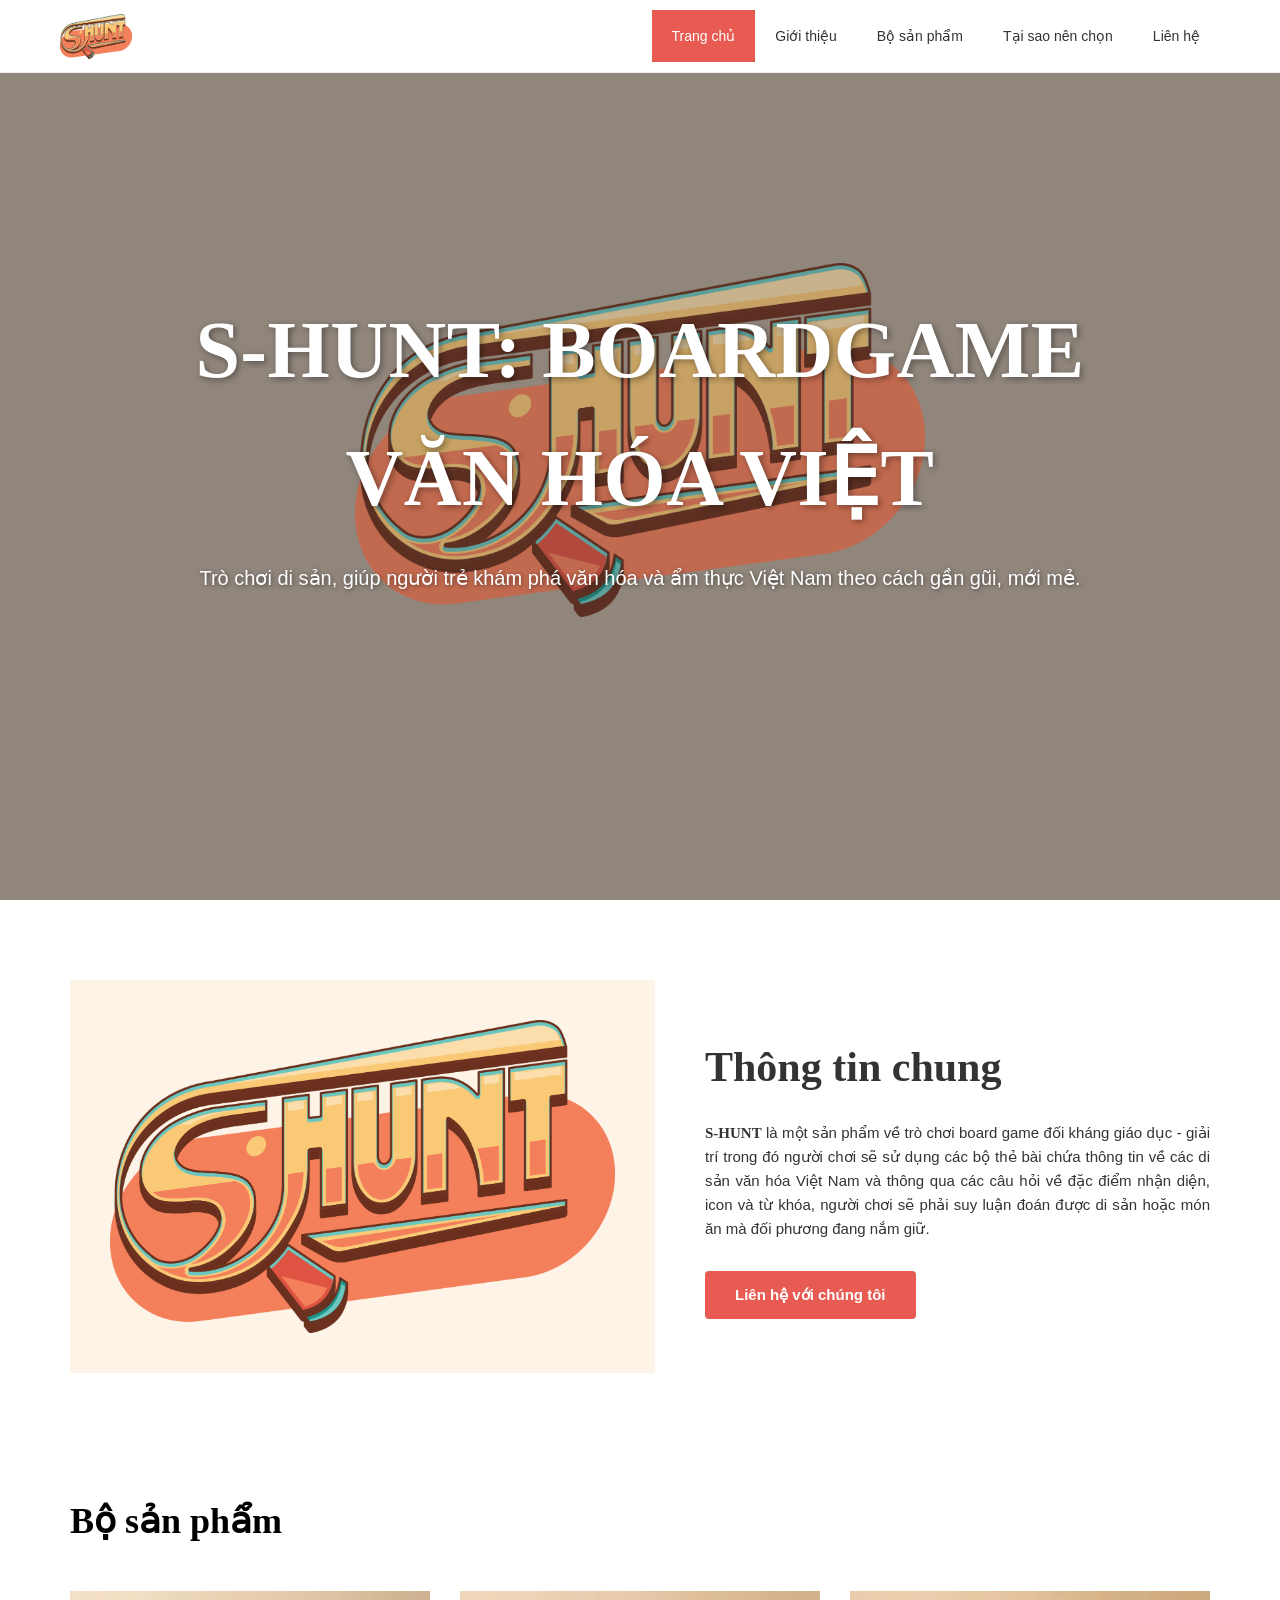
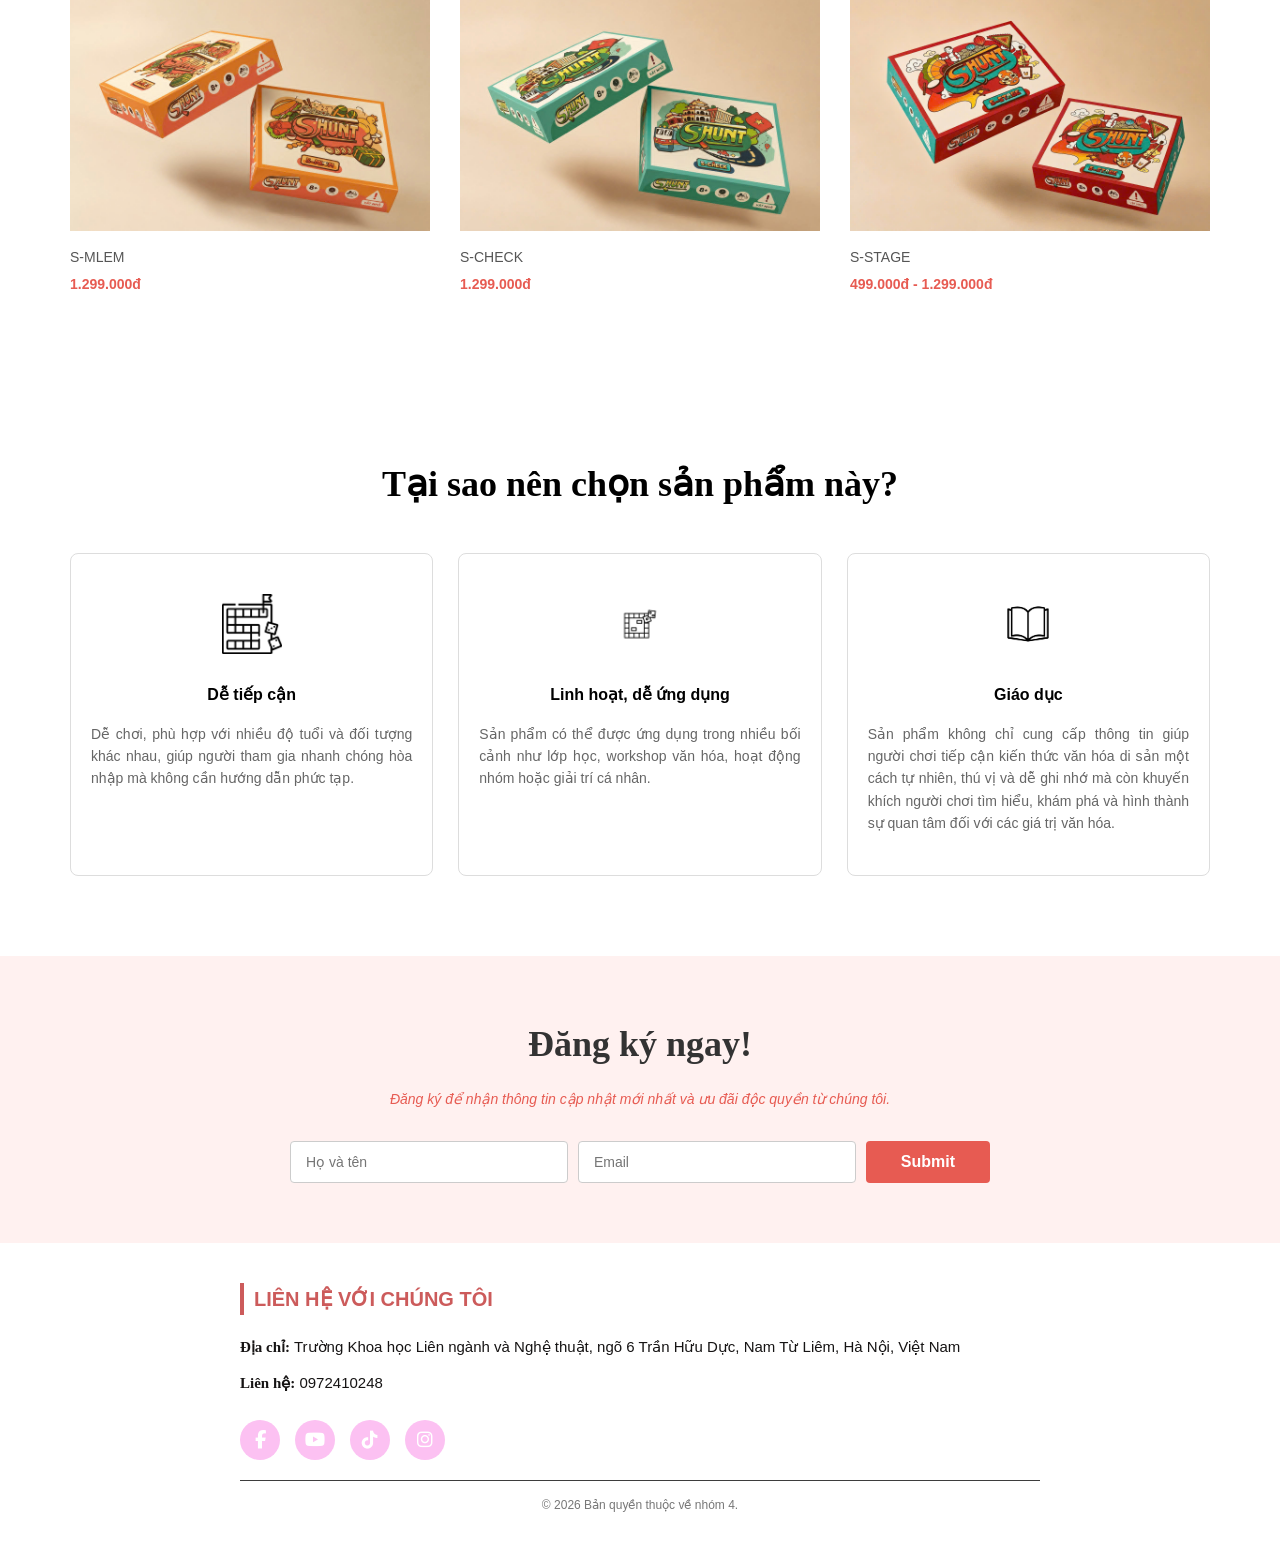
<file: index.html>
<!DOCTYPE html>
<html lang="vi">

<head>
    <meta charset="UTF-8">
    <meta name="viewport" content="width=device-width, initial-scale=1.0">
    <title>S-HUNT: Boardgame Văn Hóa Việt</title>
    <link rel="stylesheet" href="https://cdnjs.cloudflare.com/ajax/libs/font-awesome/6.4.0/css/all.min.css">
    <link rel="stylesheet" href="styles.css">
</head>

<body>

    <header>
        <div class="nav-container">
            <a href="#" class="logo">
                <img src="/images/logo.png" alt="S-Hunt Logo">
            </a>
            <nav>
                <ul>
                    <li><a href="#trang-chu" class="nav-link active">Trang chủ</a></li>
                    <li><a href="#gioi-thieu" class="nav-link">Giới thiệu</a></li>
                    <li><a href="#bo-san-pham" class="nav-link">Bộ sản phẩm</a></li>
                    <li><a href="#tai-sao-chon" class="nav-link">Tại sao nên chọn</a></li>
                    <li><a href="#lien-he" class="nav-link">Liên hệ</a></li>
                </ul>
            </nav>
        </div>
    </header>

    <section id="trang-chu">
        <div class="hero-wrapper">
            
            <img class="hero-main-img" src="/images/hero-logo.png" alt="S-HUNT Banner">
            
            <div class="hero-text-overlay">
                <h1>S-HUNT: BOARDGAME VĂN HÓA VIỆT</h1>
                <p>Trò chơi di sản, giúp người trẻ khám phá văn hóa và ẩm thực Việt Nam theo cách gần gũi, mới mẻ.</p>
            </div>

        </div>
    </section>

    <section id="gioi-thieu">
        <div class="container about-wrapper">
            <div class="about-image">
                <img src="/images/logo.png" alt="S-Hunt">
            </div>
            <div class="about-info">
                <h2>Thông tin chung</h2>
                <p><strong>S-HUNT</strong> là một sản phẩm về trò chơi board game đối kháng giáo dục - giải trí trong đó
                    người chơi sẽ sử dụng các bộ thẻ bài chứa thông tin về các di sản văn hóa Việt Nam và thông qua các
                    câu hỏi về đặc điểm nhận diện, icon và từ khóa, người chơi sẽ phải suy luận đoán được di sản hoặc
                    món ăn mà đối phương đang nắm giữ.</p>
                <a href="#lien-he" class="btn-contact">Liên hệ với chúng tôi</a>
            </div>
        </div>
    </section>

    <section id="bo-san-pham">
        <div class="container">
            <h2 class="section-title">Bộ sản phẩm</h2>
            <div class="product-grid">
                
                <div class="product-card">
                    <div class="product-img-wrapper">
                        <img src="/images/s-mlem.jpg" alt="S-MLEM">
                        <a href="/assets/san-pham.html?id=mlem" class="btn-buy-now-link">MUA NGAY</a>
                    </div>
                    <div class="product-name">S-MLEM</div>
                    <div class="product-price">1.299.000đ</div>
                </div>

                <div class="product-card">
                    <div class="product-img-wrapper">
                        <img src="/images/s-check.jpg" alt="S-CHECK">
                        <a href="/assets/san-pham.html?id=check" class="btn-buy-now-link">MUA NGAY</a>
                    </div>
                    <div class="product-name">S-CHECK</div>
                    <div class="product-price">1.299.000đ</div>
                </div>

                <div class="product-card">
                    <div class="product-img-wrapper">
                        <img src="/images/s-stage 2.jpg" alt="S-STAGE">
                        <a href="/assets/san-pham.html?id=stage" class="btn-buy-now-link">MUA NGAY</a>
                    </div>
                    <div class="product-name">S-STAGE</div>
                    <div class="product-price">499.000đ - 1.299.000đ</div>
                </div>

            </div>
        </div>
    </section>

    <section id="tai-sao-chon">
        <div class="container">
            <h2 class="section-title">Tại sao nên chọn sản phẩm này?</h2>
            <div class="features-grid">
                <div class="feature-card">
                    <img class="feature-icon" src="/images/icon-maze1.png" alt="Dễ tiếp cận">
                    <h3>Dễ tiếp cận</h3>
                    <p>Dễ chơi, phù hợp với nhiều độ tuổi và đối tượng khác nhau, giúp người tham gia nhanh chóng hòa
                        nhập mà không cần hướng dẫn phức tạp.</p>
                </div>
                <div class="feature-card">
                    <img class="feature-icon" src="/images/icon-map.png" alt="Linh hoạt">
                    <h3>Linh hoạt, dễ ứng dụng</h3>
                    <p>Sản phẩm có thể được ứng dụng trong nhiều bối cảnh như lớp học, workshop văn hóa, hoạt động nhóm
                        hoặc giải trí cá nhân.</p>
                </div>
                <div class="feature-card">
                    <img class="feature-icon" src="/images/icon-sea.png" alt="Giáo dục">
                    <h3>Giáo dục</h3>
                    <p>Sản phẩm không chỉ cung cấp thông tin giúp người chơi tiếp cận kiến thức văn hóa di sản một cách
                        tự nhiên, thú vị và dễ ghi nhớ mà còn khuyến khích người chơi tìm hiểu, khám phá và hình thành
                        sự quan tâm đối với các giá trị văn hóa.</p>
                </div>
            </div>
        </div>
    </section>

    <section id="lien-he">
        <div class="container">
            <h2>Đăng ký ngay!</h2>
            <p class="sub-title">Đăng ký để nhận thông tin cập nhật mới nhất và ưu đãi độc quyền từ chúng tôi.</p>
            <form class="form-inline" id="registerForm">
                <input type="text" id="username" placeholder="Họ và tên" required>
                <input type="email" id="useremail" placeholder="Email" required>
                <button type="submit" class="btn-submit">Submit</button>
            </form>
        </div>
    </section>

    <footer>
        <div class="container footer-content">

            <h3 class="footer-title">LIÊN HỆ VỚI CHÚNG TÔI</h3>

            <div class="footer-info">
                <p><strong>Địa chỉ:</strong> Trường Khoa học Liên ngành và Nghệ thuật, ngõ 6 Trần Hữu Dực, Nam Từ Liêm,
                    Hà Nội, Việt Nam </p>
                <p><strong>Liên hệ:</strong> 0972410248</p>
            </div>

            <div class="footer-socials">
                <a href="#" class="social-circle" title="Facebook"><i class="fab fa-facebook-f"></i></a>
                <a href="#" class="social-circle" title="YouTube"><i class="fab fa-youtube"></i></a>
                <a href="#" class="social-circle" title="TikTok"><i class="fab fa-tiktok"></i></a>
                <a href="#" class="social-circle" title="Instagram"><i class="fab fa-instagram"></i></a>
            </div>

            <div class="footer-copyright">
                &copy; 2026 Bản quyền thuộc về nhóm 4.
            </div>

        </div>
    </footer>

    <script src="script.js"></script>
</body>

</html>
</file>
<file: styles.css>
* {
    margin: 0;
    padding: 0;
    box-sizing: border-box;
    font-family: 'Times New Roman', Times, serif, Arial, sans-serif;
}
html {
    scroll-behavior: smooth;
}
body {
    color: #333;
    background-color: #ffffff;
    line-height: 1.6;
}

header {
    position: fixed;
    top: 0;
    left: 0;
    width: 100%;
    background-color: #ffffff;
    border-bottom: 1px solid #eee;
    z-index: 1000;
}
.nav-container {
    max-width: 1200px;
    margin: 0 auto;
    display: flex;
    justify-content: space-between;
    align-items: center;
    padding: 10px 20px;
}
.logo img {
    height: 45px;
    display: block;
}
nav ul {
    display: flex;
    list-style: none;
    align-items: center;
}
nav ul li a {
    text-decoration: none;
    color: #333;
    font-size: 14px;
    padding: 15px 20px;
    display: block;
    font-weight: 500;
    font-family: Arial, sans-serif;
    transition: all 0.2s ease;
}
nav ul li a:hover, nav ul li a.active {
    background-color: #e75b52;
    color: white;
}

section {
    padding: 80px 20px;
}
.container {
    max-width: 1140px;
    margin: 0 auto;
    width: 100%;
}
.section-title {
    font-size: 36px;
    font-weight: bold;
    margin-bottom: 40px;
    color: #000;
}

#trang-chu {
    background-color: #b0a496; 
    min-height: 100vh;
    display: flex;
    align-items: center;
    justify-content: center;
    padding-top: 60px;
    padding-left: 20px;
    padding-right: 20px;
}
.hero-wrapper {
    position: relative;
    width: 100%;
    max-width: 950px; 
    display: flex;
    justify-content: center;
    align-items: center;
}
#trang-chu::after {
    content: '';
    position: absolute;
    top: 0;
    left: 0;
    width: 100%;
    height: 100%;
    background: rgba(51, 45, 45, 0.25);
    z-index: 2;
    pointer-events: none;
}
.hero-main-img {
    width: 60%;
    height: auto;
    display: block;
    user-select: none;
    pointer-events: none;
}
.hero-text-overlay {
    position: absolute;
    top: 50%;
    left: 50%;
    transform: translate(-50%, -50%);
    width: 100%;
    text-align: center;
    color: #ffffff;
    z-index: 5;
}
.hero-text-overlay h1 {
    font-size: 80px;
    font-weight: bold;
    margin-bottom: 20px;
    letter-spacing: 0.5px;
    text-shadow: 2px 2px 6px rgba(0, 0, 0, 0.4);
}
.hero-text-overlay p {
    font-family: Arial, sans-serif;
    font-size: 20px;
    font-weight: 500;
    max-width: 900px;
    margin: 0 auto;
    line-height: 1.6;
    text-shadow: 1px 1px 4px rgba(0, 0, 0, 0.5);
}

@media (max-width: 768px) {
    .hero-text-overlay h1 {
        font-size: 24px;
        margin-bottom: 10px;
    }
    .hero-text-overlay p {
        font-size: 12px;
        line-height: 1.4;
    }
}

#gioi-thieu {
    background-color: #ffffff;
}
.about-wrapper {
    display: flex;
    align-items: center;
    gap: 50px;
}
.about-image {
    flex: 1;
    background-color: #fdf3e7;
    padding: 40px;
    display: flex;
    justify-content: center;
    align-items: center;
}
.about-image img {
    max-width: 100%;
    height: auto;
}
.about-info {
    flex: 1;
}
.about-info h2 {
    font-size: 42px;
    margin-bottom: 20px;
}
.about-info p {
    font-family: Arial, sans-serif;
    font-size: 15px;
    color: #333;
    margin-bottom: 30px;
    text-align: justify;
}
.btn-contact {
    display: inline-block;
    background-color: #e75b52;
    color: white;
    text-decoration: none;
    padding: 12px 30px;
    font-weight: bold;
    font-family: Arial, sans-serif;
    font-size: 15px;
    border-radius: 4px;
}

#bo-san-pham {
    background-color: #ffffff;
    padding-top: 40px;
}
.product-grid {
    display: grid;
    grid-template-columns: repeat(3, 1fr);
    width: 100%;
    gap: 30px;
    justify-content: center;
}
.product-card img {
    width: 100%;
    height: auto;
    display: block;
    margin-bottom: 15px;
}
.product-name {
    font-family: Arial, sans-serif;
    font-size: 14px;
    color: #555;
    margin-bottom: 5px;
}
.product-price {
    font-family: Arial, sans-serif;
    font-size: 14px;
    color: #e75b52;
    font-weight: bold;
}

#tai-sao-chon {
    background-color: #ffffff;
    text-align: center;
}
#tai-sao-chon .section-title {
    text-align: center;
}
.features-grid {
    display: grid;
    grid-template-columns: repeat(3, 1fr);
    gap: 25px;
}
.feature-card {
    border: 1px solid #ddd;
    border-radius: 8px;
    padding: 40px 20px;
    text-align: center;
    background: #fff;
}
.feature-icon {
    height: 60px;
    margin-bottom: 20px;
}
.feature-card h3 {
    font-family: Arial, sans-serif;
    font-size: 16px;
    font-weight: bold;
    margin-bottom: 15px;
    color: #000;
}
.feature-card p {
    font-family: Arial, sans-serif;
    font-size: 14px;
    color: #666;
    line-height: 1.6;
    text-align: justify;
}

.product-img-wrapper {
    position: relative;
    width: 100%;
    overflow: hidden;
}
.product-img-wrapper img {
    width: 100%;
    height: auto;
    display: block;
    transition: filter 0.3s ease;
}
.btn-buy-now-link {
    position: absolute;
    top: 50%;
    left: 50%;
    transform: translate(-50%, -50%);
    background-color: #e75b52;
    color: #ffffff;
    text-decoration: none;
    padding: 12px 24px;
    font-family: Arial, sans-serif;
    font-size: 14px;
    font-weight: bold;
    opacity: 0;
    transition: opacity 0.3s ease;
    z-index: 10;
    border-radius: 4px;
}
.product-img-wrapper:hover .btn-buy-now-link {
    opacity: 1;
}
.product-img-wrapper:hover .btn-buy-now {
    opacity: 1;
}

.product-detail-view {
    display: none;
    width: 100%;
    animation: fadeIn 0.4s ease;
}
.btn-go-back {
    text-decoration: none;
    display: inline-flex;
    align-items: center;
    color: #555;
    font-family: Arial, sans-serif;
    font-size: 14px;
    margin-bottom: 20px;
}
.detail-wrapper {
    display: flex;
    gap: 40px;
    align-items: flex-start;
}
.detail-image {
    flex: 1.2;
}
.detail-image img {
    width: 100%;
    height: auto;
    display: block;
}
.detail-info {
    flex: 1;
}
.detail-info h3 {
    font-size: 28px;
    margin-bottom: 10px;
}
.detail-price {
    font-family: Arial, sans-serif;
    font-size: 20px;
    color: #e75b52;
    font-weight: bold;
    margin-bottom: 20px;
}
.detail-desc {
    font-family: Arial, sans-serif;
    font-size: 15px;
    color: #555;
    line-height: 1.6;
    margin-bottom: 30px;
}
.quantity-selector {
    display: flex;
    align-items: center;
    gap: 20px;
    font-family: Arial, sans-serif;
    font-size: 15px;
    color: #555;
    margin-bottom: 30px;
    border-bottom: 1px solid #eee;
    padding-bottom: 20px;
}
.quantity-controls {
    display: flex;
    border: 1px solid #ddd;
    border-radius: 4px;
}
.quantity-controls button {
    background: none;
    border: none;
    width: 35px;
    height: 35px;
    cursor: pointer;
    font-size: 18px;
    color: #555;
}
.quantity-controls input {
    width: 45px;
    border: none;
    border-left: 1px solid #ddd;
    border-right: 1px solid #ddd;
    text-align: center;
    font-size: 15px;
    font-weight: bold;
}
.btn-checkout-trigger {
    width: 100%;
    background-color: #e75b52;
    color: white;
    border: none;
    padding: 15px;
    font-size: 16px;
    font-weight: bold;
    font-family: Arial, sans-serif;
    border-radius: 4px;
    cursor: pointer;
    transition: background 0.2s;
}
.btn-checkout-trigger:hover {
    background-color: #d14a42;
}

.order-modal-overlay {
    display: none;
    position: fixed;
    top: 0;
    left: 0;
    width: 100%;
    height: 100%;
    background-color: rgba(0, 0, 0, 0.5);
    z-index: 2000;
    justify-content: center;
    align-items: center;
}
.order-modal-card {
    background-color: white;
    padding: 30px;
    border-radius: 8px;
    width: 100%;
    max-width: 450px;
    box-shadow: 0 4px 20px rgba(0,0,0,0.2);
    animation: scaleUp 0.3s ease;
}
.order-modal-card h3 {
    margin-bottom: 20px;
    font-size: 22px;
    border-bottom: 1px solid #eee;
    padding-bottom: 10px;
}
.form-field {
    margin-bottom: 20px;
}
.form-field label {
    display: block;
    font-family: Arial, sans-serif;
    font-size: 14px;
    font-weight: bold;
    margin-bottom: 8px;
}
.form-field input {
    width: 100%;
    padding: 12px;
    border: 1px solid #ccc;
    border-radius: 4px;
    font-size: 14px;
    font-family: Arial, sans-serif;
}
.form-field input.invalid {
    border-color: #e75b52;
    background-color: #fff8f8;
}
.error-msg {
    display: none;
    color: #e75b52;
    font-family: Arial, sans-serif;
    font-size: 12px;
    margin-top: 5px;
    font-weight: bold;
}
.modal-actions {
    display: flex;
    justify-content: flex-end;
    gap: 10px;
    margin-top: 25px;
}
.btn-cancel {
    background-color: #eee;
    color: #333;
    border: none;
    padding: 10px 20px;
    font-size: 14px;
    font-weight: bold;
    border-radius: 4px;
    cursor: pointer;
    font-family: Arial, sans-serif;
}
.btn-confirm {
    background-color: #e75b52;
    color: white;
    border: none;
    padding: 10px 25px;
    font-size: 14px;
    font-weight: bold;
    border-radius: 4px;
    cursor: pointer;
    font-family: Arial, sans-serif;
}

@keyframes fadeIn {
    from { opacity: 0; } to { opacity: 1; }
}
@keyframes scaleUp {
    from { transform: scale(0.9); opacity: 0; } to { transform: scale(1); opacity: 1; }
}

@media (max-width: 768px) {
    .detail-wrapper { flex-direction: column; }
}

#lien-he {
    background-color: #fff1f0;
    text-align: center;
    padding: 60px 20px;
}
#lien-he h2 {
    font-size: 36px;
    margin-bottom: 15px;
}
#lien-he .sub-title {
    color: #e75b52;
    font-style: italic;
    font-family: Arial, sans-serif;
    font-size: 14px;
    margin-bottom: 30px;
}
.form-inline {
    display: flex;
    justify-content: center;
    gap: 10px;
    max-width: 700px;
    margin: 0 auto;
}
.form-inline input {
    flex: 1;
    padding: 12px 15px;
    border: 1px solid #ccc;
    border-radius: 4px;
    font-size: 14px;
    font-family: Arial, sans-serif;
}
.btn-submit {
    background-color: #e75b52;
    color: white;
    border: none;
    padding: 0 35px;
    font-size: 16px;
    font-weight: bold;
    border-radius: 4px;
    cursor: pointer;
    font-family: Arial, sans-serif;
}

footer {
    background-color: #ffffff; 
    color: #ffffff;
    padding: 40px 20px;
    text-align: left;
}
.footer-content {
    max-width: 800px; 
    margin: 0 auto;
}
.footer-title {
    color: #cc5b5b;
    font-size: 20px;
    font-weight: bold;
    text-transform: uppercase;
    margin-bottom: 20px;
    border-left: 4px solid #cc5b5b;
    padding-left: 10px;
    font-family: Arial, sans-serif;
}
.footer-info p {
    font-family: Arial, sans-serif;
    font-size: 15px;
    margin-bottom: 12px;
    color: #161414;
}
.footer-info p strong {
    color: #161414;
}
.footer-socials {
    display: flex;
    gap: 15px;
    margin-top: 25px;
    margin-bottom: 20px;
}
.social-circle {
    width: 40px;
    height: 40px;
    background-color: #fcc1f2; 
    border-radius: 50%;
    display: flex;
    align-items: center;
    justify-content: center;
    color: #ffffff;
    text-decoration: none;
    font-family: Arial, sans-serif;
    font-size: 16px;
    font-weight: bold;
    transition: background-color 0.3s ease, transform 0.2s;
}
.social-circle i {
    font-size: 18px;
}
.social-circle:hover {
    background-color: #e75b52;
    transform: scale(1.05);
}
.footer-copyright {
    font-family: Arial, sans-serif;
    font-size: 12px;
    color: #777777;
    margin-top: 20px;
    border-top: 1px solid #3d3d3d;
    padding-top: 15px;
    text-align: center;
}

@media (max-width: 768px) {
    footer {
        text-align: center;
    }
    .footer-title {
        border-left: none;
        padding-left: 0;
    }
    .footer-socials {
        justify-content: center;
    }
}

@media (max-width: 768px) {
    nav ul { display: none; }
    .about-wrapper { flex-direction: column; }
    .product-grid { grid-template-columns: 1fr; justify-content: center; }
    .features-grid { grid-template-columns: 1fr; }
    .form-inline { flex-direction: column; }
    .btn-submit { padding: 12px 0; }
}

.btn-detail {
    width: 100%;
    background-color: #66bb6a;
    color: white;
    border: none;
    padding: 12px;
    font-size: 15px;
    font-weight: bold;
    font-family: Arial, sans-serif;
    border-radius: 4px;
    cursor: pointer;
    transition: background 0.2s;
    margin-bottom: 10px;
    text-align: center;
    text-decoration: none;
    display: block;
}
.btn-detail:hover {
    background-color: #4caf50;
}

.heritage-grid {
    display: grid;
    grid-template-columns: repeat(4, 1fr);
    gap: 30px;
    margin-top: 30px;
}
.heritage-card {
    text-align: center;
    background: #fbfbfb;
    border: 1px solid #eee;
    padding: 15px;
    border-radius: 6px;
    transition: transform 0.2s, box-shadow 0.2s;
}
.heritage-card:hover {
    transform: translateY(-4px);
    box-shadow: 0 4px 15px rgba(0,0,0,0.05);
}
.heritage-card a {
    text-decoration: none;
    color: inherit;
}
.heritage-card img {
    width: 100%;
    height: auto;
    object-fit: cover;
    aspect-ratio: 4/3;
    border-radius: 4px;
    margin-bottom: 10px;
}
.heritage-card p {
    font-style: italic;
    font-size: 14px;
    color: #444;
    font-weight: 500;
}

.article-wrapper {
    max-width: 800px;
    margin: 0 auto;
    background: #fff;
    padding: 20px;
}
.article-title {
    text-align: center;
    font-size: 32px;
    font-weight: bold;
    color: #111;
    margin-bottom: 10px;
}
.article-subtitle {
    font-style: italic;
    font-size: 15px;
    color: #666;
    margin-bottom: 40px;
    text-indent: 30px;
    text-align: justify;
}
.article-content h3 {
    font-size: 20px;
    font-weight: bold;
    color: #000;
    margin-top: 25px;
    margin-bottom: 12px;
}
.article-content p {
    font-size: 15px;
    color: #333;
    line-height: 1.7;
    margin-bottom: 15px;    
    white-space: pre-line;
    text-indent: 30px;
    text-align: justify;

}
.article-image-box {
    text-align: center;
    margin-top: 25px;
}
.article-image-box img {
    max-width: 100%;
    height: auto;
    border-radius: 4px;
}
.image-source {
    font-style: italic;
    font-size: 13px;
    color: #777;
    margin-top: 5px;
    display: block;
}
.article-link {
    color: #e75b52;
    text-decoration: none;
    font-weight: bold;
}
.article-link:hover {
    text-decoration: underline;
}

.article-conclusion{
    text-align: justify;
    text-indent: 30px;
    margin-top: 15px;
}

.sub-paragraph {
    display: block;
    text-indent: 25px;
    text-align: justify;
    margin-bottom: 12px;
}

@media (max-width: 768px) {
    .heritage-grid {
        grid-template-columns: repeat(2, 1fr);
    }
}
@media (max-width: 480px) {
    .heritage-grid {
        grid-template-columns: 1fr;
    }
}

#detailImg {
    margin-bottom: 25px;
    display: block;
    width: 100%;
    height: auto;
}

/* link youtube */
.youtube-link-card {
    display: inline-flex;
    align-items: center;
    background-color: #f5f5f5;
    border: 1px solid #e0e0e0;
    border-radius: 20px;
    padding: 6px 16px;
    margin: 10px 0;
    text-decoration: none;
    color: #333 !important;
    font-family: Arial, sans-serif;
    font-size: 14px;
    font-weight: 500;
    transition: background-color 0.2s ease, box-shadow 0.2s ease;
}

.youtube-link-card:hover {
    background-color: #eeeeee;
    box-shadow: 0 2px 8px rgba(0,0,0,0.08);
    text-decoration: none !important;
}

.youtube-link-card i {
    color: #ff0000;
    font-size: 16px;
    margin-right: 8px;
}

.article-custom-link {
    color: #0056b3 !important;
    text-decoration: underline !important;
    font-family: Arial, sans-serif;
    font-size: 15px;
    display: block;
    margin-bottom: 5px;
    word-break: break-all;
}

.article-custom-link:hover {
    color: #003d80 !important;
}

.article-source-text {
    font-family: Arial, sans-serif;
    font-size: 15px;
    color: #111;
    display: block;
    margin-bottom: 12px;
}
</file>
